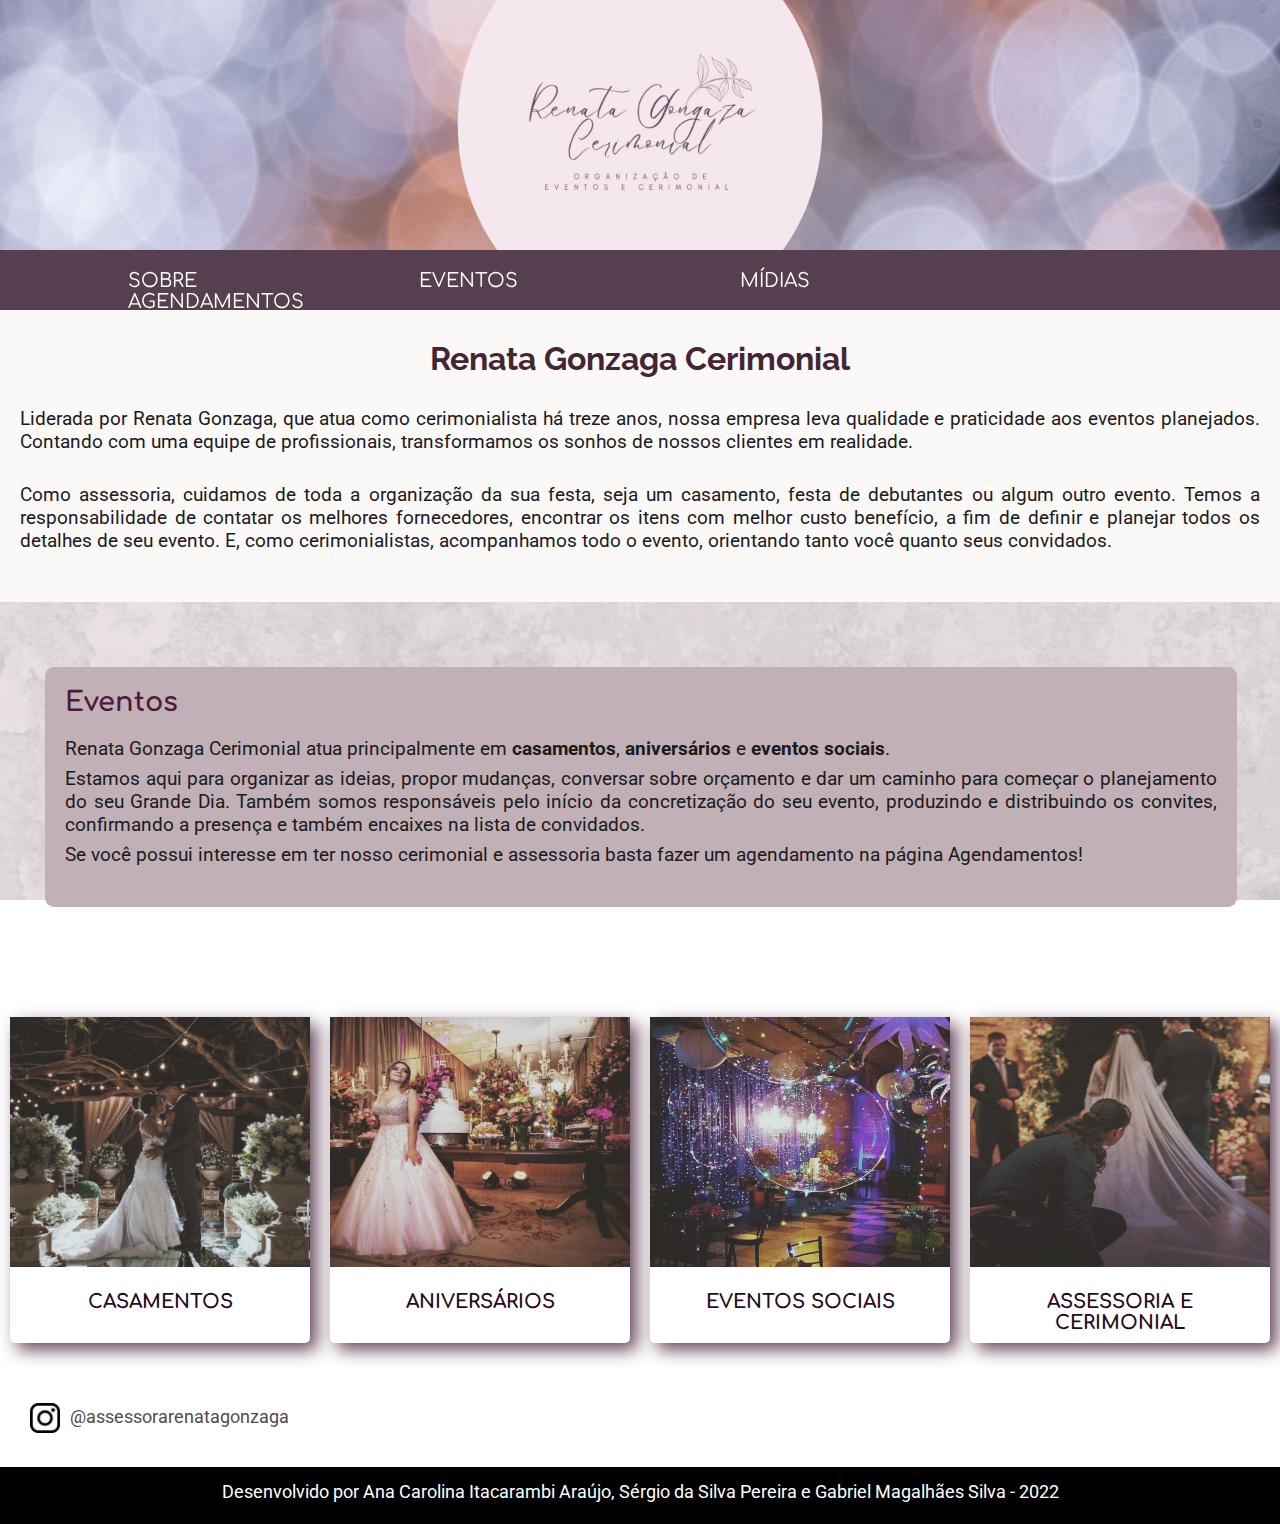
<file: index.html>
<!DOCTYPE html>
<html lang="pt-br">
<head>
	<meta charset="utf-8">
	<meta name="author" content="Ana Carolina Itacarambi Araújo e Sérgio da Silva Pereira" />
	<meta name="keywords" content="Cerimonial, eventos, organização de eventos, assessoria de eventos, casamento" />
	<meta name="description" content="Organização e assessoria de eventos" />
	<title>Renata Gonzaga Cerimonial</title>
	<link rel="stylesheet" type="text/css" href="style.css">
</head>

<body>
	<section>
		
		<header>
			<img src="img/banner.png" alt="banner com o logotipo da empresa Renata Gonzaga Cerimonial"> 
		</header>

		<nav>
			<a class="a-menu" href="#pag-sobre"> SOBRE </a>
			<a class="a-menu" href="#pag-eventos"> EVENTOS </a>
			<a class="a-menu" href="#pag-midias"> MÍDIAS </a>
			<a class="a-menu" href="agendamentos.html">AGENDAMENTOS</a>

		</nav>
			
		<article id="pag-sobre">
			<h1>Renata Gonzaga Cerimonial</h1>
				<p>Liderada por Renata Gonzaga, que atua como cerimonialista há treze anos, nossa empresa leva qualidade e praticidade aos eventos planejados. Contando com uma equipe de profissionais, transformamos os sonhos de nossos clientes em realidade. </p>
				<p>Como assessoria, cuidamos de toda a organização da sua festa, seja um casamento, festa de debutantes ou algum outro evento. Temos a responsabilidade de contatar os melhores fornecedores, encontrar os itens com melhor custo benefício, a fim de definir e planejar todos os detalhes de seu evento. E, como cerimonialistas, acompanhamos todo o evento, orientando tanto você quanto seus convidados.</p>
		</article>
	

		<main id="pag-eventos">
			<section id="box-main">
				<h2>Eventos</h2>
				<p>Renata Gonzaga Cerimonial atua principalmente em <strong>casamentos</strong>, <strong>aniversários</strong> e <strong>eventos sociais</strong>.</p>

				<p>Estamos aqui para organizar as ideias, propor mudanças, conversar sobre orçamento e dar um caminho para começar o planejamento do seu Grande Dia. Também somos responsáveis pelo início da concretização do seu evento, produzindo e distribuindo os convites, confirmando a presença e também encaixes na lista de convidados.</p>
				<p>Se você possui interesse em ter nosso cerimonial e assessoria basta fazer um agendamento na página Agendamentos!</p>
			</section>
		</main>

		<section id="pag-midias">
			<div id="container">
				<div class="card">
					<img src="img/evento1.png" alt="Foto de cerimônia de um casamento" />
					<div class="card-content">
						<h3>CASAMENTOS</h3>
					</div>	
				</div>

				<div class="card">
					<img src="img/evento2.png" alt="Foto representando uma festa de aniversário, festa de debutante" />
					<div class="card-content">
						<h3>ANIVERSÁRIOS</h3>
					</div>	
				</div>

				<div class="card">
					<img src="img/evento3.png" alt="Foto representando uma festa, evento social" />
					<div class="card-content">
						<h3>EVENTOS SOCIAIS</h3>
					</div>	
				</div>
		
				<div class="card">
					<img src="img/evento4.png" alt="Representação da assessoria e do cerimonial" />
					<div class="card-content">
						<h3>ASSESSORIA E CERIMONIAL</h3>
					</div>	
				</div>
			</div>
		</section>

		<div id="container-contato">
			<a href="https://www.instagram.com/assessorarenatagonzaga" target="_blank">
				<img class="img-icone" src="img/instagram.png" />
			</a>
				<p>@assessorarenatagonzaga</p>
		</div>
	
		<footer>
			<p>Desenvolvido por <a href="http://instagram.com/acarolitac" target="_blank">Ana Carolina Itacarambi Araújo</a>, <a href="https://instagram.com/sergio_sd2/" target="blank">Sérgio da Silva Pereira</a> e Gabriel Magalhães Silva - 2022</p>
		</footer>

	</section>
</body>
</html>
</file>
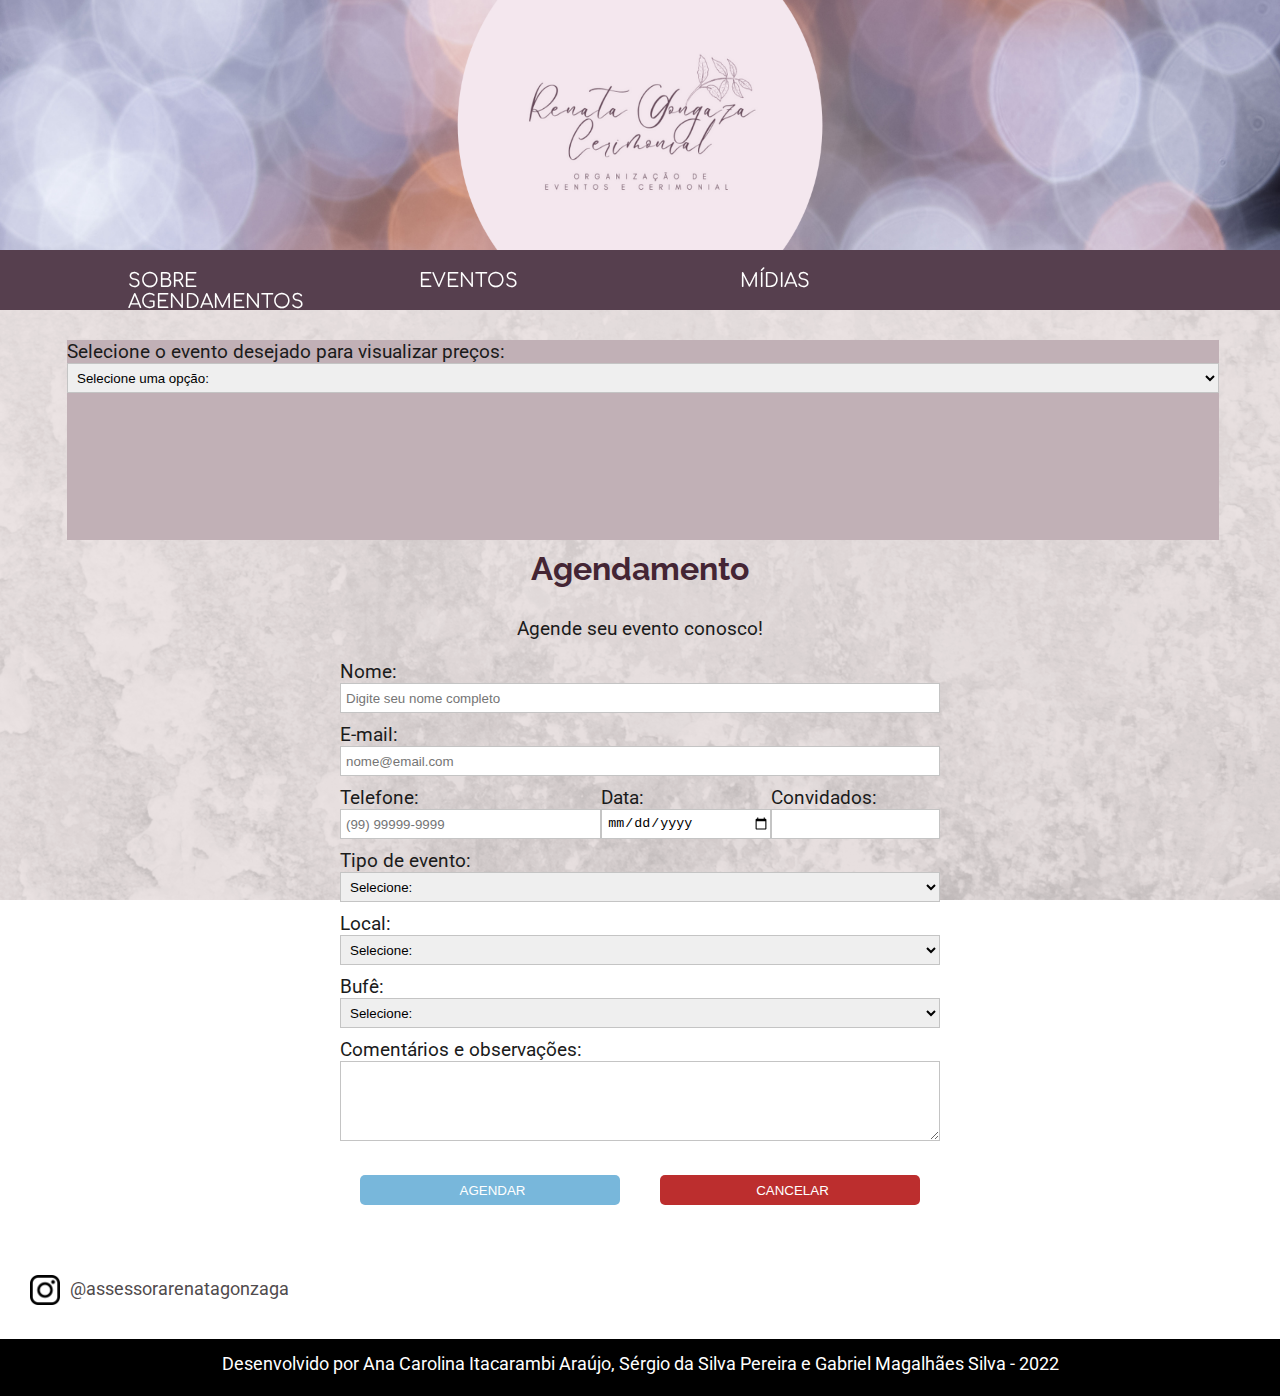
<file: agendamentos.html>
<!DOCTYPE html>
<html lang="pt-br">
<head>
	<meta charset="utf-8">
	<meta name="author" content="Ana Carolina Itacarambi Araújo e Sérgio da Silva Pereira" />
	<meta name="keywords" content="Cerimonial, eventos, organização de eventos, assessoria de eventos, casamento" />
	<meta name="description" content="Organização e assessoria de eventos" />
	<title>Renata Gonzaga Cerimonial</title>
	<link rel="stylesheet" type="text/css" href="style.css">

</head>
<body>

	<section>
		<header>
			<img src="img/banner.png" alt="banner com o logotipo da empresa Renata Gonzaga Cerimonial"> 
		</header>

		<nav>
			<a class="a-menu" href="index.html"> SOBRE </a>
			<a class="a-menu" href="index.html#pag-sobre"> EVENTOS </a>
			<a class="a-menu" href="index.html#pag-midias"> MÍDIAS </a>
			<a class="a-menu" href="#">AGENDAMENTOS</a>
		</nav>

		<main id="main-agendamentos">
			<section id="box-agendamento">
			<label for="A">Selecione o evento desejado para visualizar preços:</label>
				<select id="Preço"> 
					<option value="">Selecione uma opção:</option>
					<option value="casamento">Casamento (PACOTE COMPLETO RENATA GONZAGA)</option>
					<option value="aniversario">Festa de aniversário (PACOTE COMPLETO RENATA GONZAGA)</option>
					<option value="eventos">Eventos sociais - Formatura, Festas corporativas... (PACOTE COMPLETO RENATA GONZAGA)</option>
				</select>	
				<p></p>		
			</section>
		</main>
	<script type="text/javascript">
		var select = document.querySelector('select');
		var para = document.querySelector('p');

		select.addEventListener('change', setPreço);

		function setPreço() {
			var choice = select.value;

			if (choice === 'casamento') {
				para.textContent = 'Casamentos com menos de 200 convidados = R$ 3.000 reais, e mais de 200 convidados = R$ 4.000 reais. Bufê da casa = R$ 3.000 reais. Aluguel do Cerrado Palace = R$ 5.000. Cerimonial e assessoria de Renata Gonzaga com tudo da casa incluso = R$ 10.000 reais (único que recebe desconto).'; 
			} else if (choice === 'aniversario') {
				para.textContent = 'Festas de aniversários e debutantes a partir de R$ 20,00 reais por convidado (100 pessoas = R$ 2.000). Aluguel do Cerrado Palace = R$ 5.000. Bufê = R$ 2.500 reais.';
			} else if (choice === 'eventos') {
				para.textContent = 'A assessoria de eventos sociais em geral, como festas de formatura, festas corporativas e entre outras precisam ter um orçamento feito por fora diretamente com o cliente. Antes de preencher o formulário de agendamento entre em contato conosco pelo telefone (61) 90000-0000. OBS: Aluguel do Cerrado Palace = R$ 5.000.';
			}	else {
				para.textContent = "";
			}
		}
	</script>

	<section id="pag-agendamentos">
		<h1>Agendamento</h1>
			<p>Agende seu evento conosco!</p>

		<form name="" method=" action">
			<label for="nome">Nome:</label>
			<input id="nome" type="text" name="nome" placeholder="Digite seu nome completo" />

			<label for="email">E-mail:</label>
			<input id="email" type="email" name="email" placeholder="nome@email.com" />

			<div id="tel-data-conv">
				<div>
					<label for="telefone">Telefone:</label>
					<input id="telefone" type="tel" name="telefone" placeholder="(99) 99999-9999"  />
				</div>
				<div>
					<label for="data">Data:</label>
					<input id="data" type="date" name="data" />
				</div>
				<div>
					<label for="data">Convidados:</label>
					<input id="convidados" type="number" name="aulas" min="1" max="400" step="1" />
				</div>
			</div>

			<label for="evento">Tipo de evento:</label>
			<select id="evento" name="evento">
				<option value="">Selecione:</option>
				<option value="casamento">Casamento</option>
				<option value="aniversário">Festa de aniversário/debutante</option>
				<option value="eventos-sociais">Evento social</option>
			</select>

			<label for="local">Local:</label>
			<select id="local" name="local">
				<option value="">Selecione:</option>
				<option value="cerrado palace">Cerrado Palace</option>
				<option value="outro">Outro</option>
			</select>

				<label for="bufe">Bufê:</label>
			<select id="bufe" name="bufe">
				<option value="">Selecione:</option>
				<option value="bufe-casa">Bufê da casa</option>
				<option value="bufe-fora">Bufê por fora</option>
			</select>

			<label for="msg">Comentários e observações:</label>
			<textarea id="msg" cols="79" rows="6"></textarea>
				
		<div id="bts-form">
			<input type="submit" name="btn-agendar" value="AGENDAR" />
			<input type="reset" name="btn-cancelar" value="CANCELAR" />
		</div>
		</form>
	</section>

		<div id="container-contato">
			<a href="https://www.instagram.com/assessorarenatagonzaga" target="_blank">
				<img class="img-icone" src="img/instagram.png" />
			</a>
				<p>@assessorarenatagonzaga</p>
		</div>
		
	<footer>
		<p>Desenvolvido por <a href="http://instagram.com/acarolitac" target="_blank">Ana Carolina Itacarambi Araújo</a>, <a href="https://instagram.com/sergio_sd2/" target="blank">Sérgio da Silva Pereira</a> e Gabriel Magalhães Silva - 2022</p>
	</footer>

	</section>
</body>
</html>
</file>
<file: style.css>
@import url("https://fonts.googleapis.com/css2?family=Comfortaa:wght@300&family=Raleway:wght@100&family=Roboto:wght@100;300;400&display=swap");

*{
	margin: 0; padding: 0;
}

head{}

body{
	background-image: url(img/fundo.png);
	background-attachment: fixed;
	max-width: 100%;
	overflow-x: hidden;
}

section{}

/*BANNER DO SITE*/

header, img{
	height: 250px;
	width: 100%;
}

/*MENU DE NAVEGAÇÃO*/

nav{
	width: 99%;
	height: 20px;
	background-color: #563F4E;
	padding: 20px;
	position: sticky;
	top: 0;
	z-index: 1;
}

a{	
	font-family: Comfortaa, sans-serif;
	font-size: 1.2rem ;
	text-decoration: none;	
	text-align: center;	
}

.a-menu{
	padding: 33px;
	margin-right: 75px;
	margin-left: 75px;
}

.a-menu:link, .a-menu:visited{
	color: #FFFFFF;

}

.a-menu:hover, .a-menu:active{
	color: #E2B0C2;
}

/*CONTEÚDO - SOBRE A EMPRESA*/

article{
	width: 100%;
	background-color: #FBF8F8;
	padding: 20px;
	box-sizing: border-box;
}

h1{
	font-family: Raleway, sans-serif; 
	font-size: 2rem;
	text-align: center;
	color: #442534;
	margin-bottom: 30px;
	margin-top: 10px;
}

article p{
	font-family: Roboto, sans-serif; 
	font-size: 1.2rem;
	color: #1B1B1B;
	text-align: justify;
	margin-bottom: 30px;
}

/*CONTEÚDO - EVENTOS*/

main{
	width: 100%;
	height: 330px;
}

#box-main{
	width: 90%;
	height: 200px;
	background-color: #C1B0B6;
	padding: 20px;
	position: relative;
	margin-left: 45px;
	margin-top: 65px;
	border-radius: 9px 9px 9px 9px;
}

h2{
	font-family: Comfortaa, sans-serif;
	font-size: 1.7rem;
	text-align: justify;
	color: #51193A;
	margin-bottom: 20px ;
}

p{
	font-family: Roboto, sans-serif; 
	font-size: 1.2rem;
	color: #1B1B1B;
	text-align: justify;
	margin-bottom: 7px;
}

#box-evento{
	font-family: Roboto, sans-serif; 
	font-size: 1.2rem;
	color: #FFFFFF;
	text-align: justify;
}

/*LINK INSTAGRAM*/

#container-contato{
	display: flex;
	margin-top: 40px;
	margin-bottom: 20px;
	margin-left: 20px;
	align-items: center;
}

#container-contato p{
	color: #504B4D;
	font-size: 1.1rem;
}

.img-icone{
	width: 30px;
	height: 30px;
	padding: 10px;
}

/*MIDIAS*/

#pag-midias{

}

.card{
	background-color: #fff;
	margin: 10px;
	width: 25%;
	border-radius: 5px;
	box-shadow: 7px 7px 17px #66485C;
	transition: 2s;
}

.card-content{
	padding: 10px;
}

h3{
	font-family: Comfortaa, sans-serif;
	color: #250A1A;
	font-size: 1.2rem;
	text-align: center;
	margin-top: 10px;
}

#container{
	display: flex;
	margin-top:10px ;
}

/*PÁG AGENDAMENTO e JAVASCRIPT*/

#main-agendamentos{
 	width: 90%;
 	height: 200px;
 	margin-top: 30px;
 	margin-left: 67px;
 	margin-right: 20px;
 	background-color: #C1B0B6 ;
 	position: relative;
 }

label{
	font-family: Roboto, sans-serif; 
	font-size: 1.2rem;
	color: #1B1B1B;
}

#pag-agendamentos p{
	text-align: center;
	margin-bottom: 20px;
}

form{
	width: 600px;
	margin: 0 auto;
}

input, select, textarea{
	width: 100%;
	height: 30px;
	margin-bottom: 10px;
	padding-left: 5px;
	box-sizing: border-box;
	border: 1px solid #C4C4C4;
}

#tel-data-conv{
	display: flex;
}

textarea{
	height: 80px;
}

#bts-form{
	display: flex;
}

input[type="submit"], input[type="reset"]{
	margin: 20px;
	background-color: #78B7DB;
	color: #FFFFFF;
	border: 0;
	border-radius: 5px;
}

input[type="reset"]{
	background-color: #BC2E2E;
}

/*RODAPÉ*/

footer{
	background-color: #000000;
	padding: 15px;
	clear: both;
}

footer p{
	text-align: center;
	color: #FFFFFF;
	font-size: 1.1rem;
	font-family: Roboto;
}

footer a{
	color: #FFFFFF;
	font-size: 1.1rem;
	font-family: Roboto, sans-serif;
}

footer a:hover{
	color: #CFA8BB;
}
</file>
